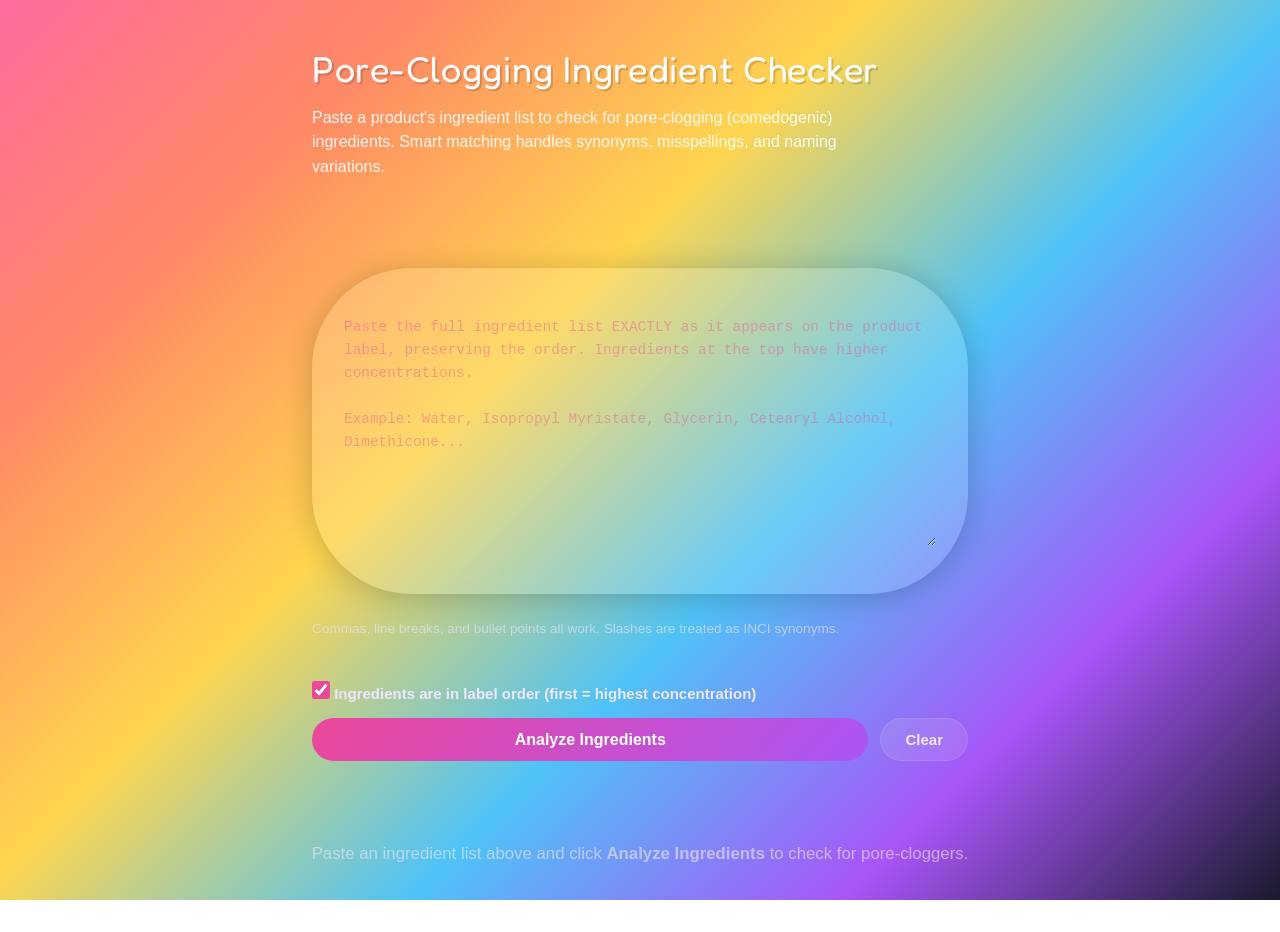
<file: index.html>
<!DOCTYPE html>
<html lang="en">
<head>
  <meta charset="UTF-8">
  <meta name="viewport" content="width=device-width, initial-scale=1.0">
  <title>Pore-Clogging Ingredient Checker</title>
  <link rel="stylesheet" href="styles.css">
  <link href="https://fonts.googleapis.com/css2?family=Fredoka+One&display=swap" rel="stylesheet">
</head>
<body>
  <main class="container">
    <!-- HEADER -->
    <header class="app-header">
      <h1>Pore-Clogging Ingredient Checker</h1>
      <p class="subtitle">Paste a product's ingredient list to check for pore-clogging (comedogenic) ingredients. Smart matching handles synonyms, misspellings, and naming variations.</p>
    </header>

    <!-- INPUT SECTION -->
    <section class="input-section">
      <label for="ingredient-input" class="sr-only">Paste ingredient list</label>
      <div class="cloud-container">
        <div class="cloud-shape">
          <textarea
            id="ingredient-input"
            placeholder="Paste the full ingredient list EXACTLY as it appears on the product label, preserving the order. Ingredients at the top have higher concentrations.&#10;&#10;Example: Water, Isopropyl Myristate, Glycerin, Cetearyl Alcohol, Dimethicone..."
            rows="10"
            aria-describedby="input-help"
          ></textarea>
        </div>
      </div>
      <p id="input-help" class="input-help">Commas, line breaks, and bullet points all work. Slashes are treated as INCI synonyms.</p>
      <p id="input-message" class="input-message" role="alert"></p>

      <div class="input-controls">
        <label class="checkbox-label">
          <input type="checkbox" id="order-checkbox" checked>
          <span>Ingredients are in label order (first = highest concentration)</span>
        </label>

        <div class="button-group">
          <button id="analyze-btn" class="btn btn-primary">Analyze Ingredients</button>
          <button id="clear-btn" class="btn btn-secondary">Clear</button>
        </div>
      </div>
    </section>

    <!-- RESULTS PANEL (hidden initially) -->
    <section id="results" class="results-section" style="display: none;" role="region" aria-live="polite" aria-label="Analysis results">
      <!-- Stale overlay -->
      <div id="stale-overlay" class="stale-overlay" style="display: none;">
        <p id="stale-message" class="stale-message"></p>
      </div>

      <!-- Summary bar (sticky) -->
      <div id="summary-bar" class="summary-bar">
        <!-- Filled by JS -->
      </div>

      <!-- Scientific disclaimer -->
      <div class="disclaimer-banner" role="alert">
        <strong>Important to know:</strong> Pore-clogging (comedogenicity) ratings come primarily from rabbit ear tests — an animal model more sensitive than human skin. An ingredient flagged here doesn't guarantee it will clog YOUR pores. Ratings vary with concentration, and a finished product may behave differently than its individual ingredients. Use this as a starting point, not a final verdict. When in doubt, patch test on a small area first.
      </div>

      <!-- Copy All button -->
      <div class="results-actions">
        <button id="copy-all-btn" class="btn btn-secondary">📋 Copy all results</button>
      </div>

      <!-- Score explanation -->
      <details class="score-explanation">
        <summary>How is this score calculated?</summary>
        <p>The product score starts at 10 and subtracts points for each flagged ingredient.</p>
        <p><strong>Concentration matters:</strong> Cosmetic labels list ingredients in descending order of concentration. The first 7 ingredients are typically present at meaningful levels (>1%). After that, ingredients drop below 1% and can appear in any order — making their concentration harder to gauge.</p>
        <p>A flagged ingredient at position 2 counts much more in the score than the same ingredient at position 20. Look for the 🏷️ <strong>Top 7</strong> badge on results in the high-concentration zone.</p>
        <p>Strongly evidenced pore-cloggers count more than uncertain ones. Short lists (1-2 ingredients) with a strong clogger are penalized more since that ingredient likely dominates the formula.</p>
      </details>

      <!-- Concerns list -->
      <div id="concerns-list" class="concerns-list">
        <!-- Filled by JS -->
      </div>

      <!-- Safe list (collapsible) -->
      <div id="safe-list" class="safe-list-section">
        <!-- Filled by JS -->
      </div>
    </section>

    <!-- EMPTY STATE (shown before first analysis) -->
    <div id="empty-state" class="empty-state">
      <p>Paste an ingredient list above and click <strong>Analyze Ingredients</strong> to check for pore-cloggers.</p>
    </div>
  </main>

  <!-- SCRIPTS — MUST be in this order -->
  <script src="data.js"></script>
  <script src="matcher.js"></script>
  <script src="ui.js"></script>
</body>
</html>
</file>
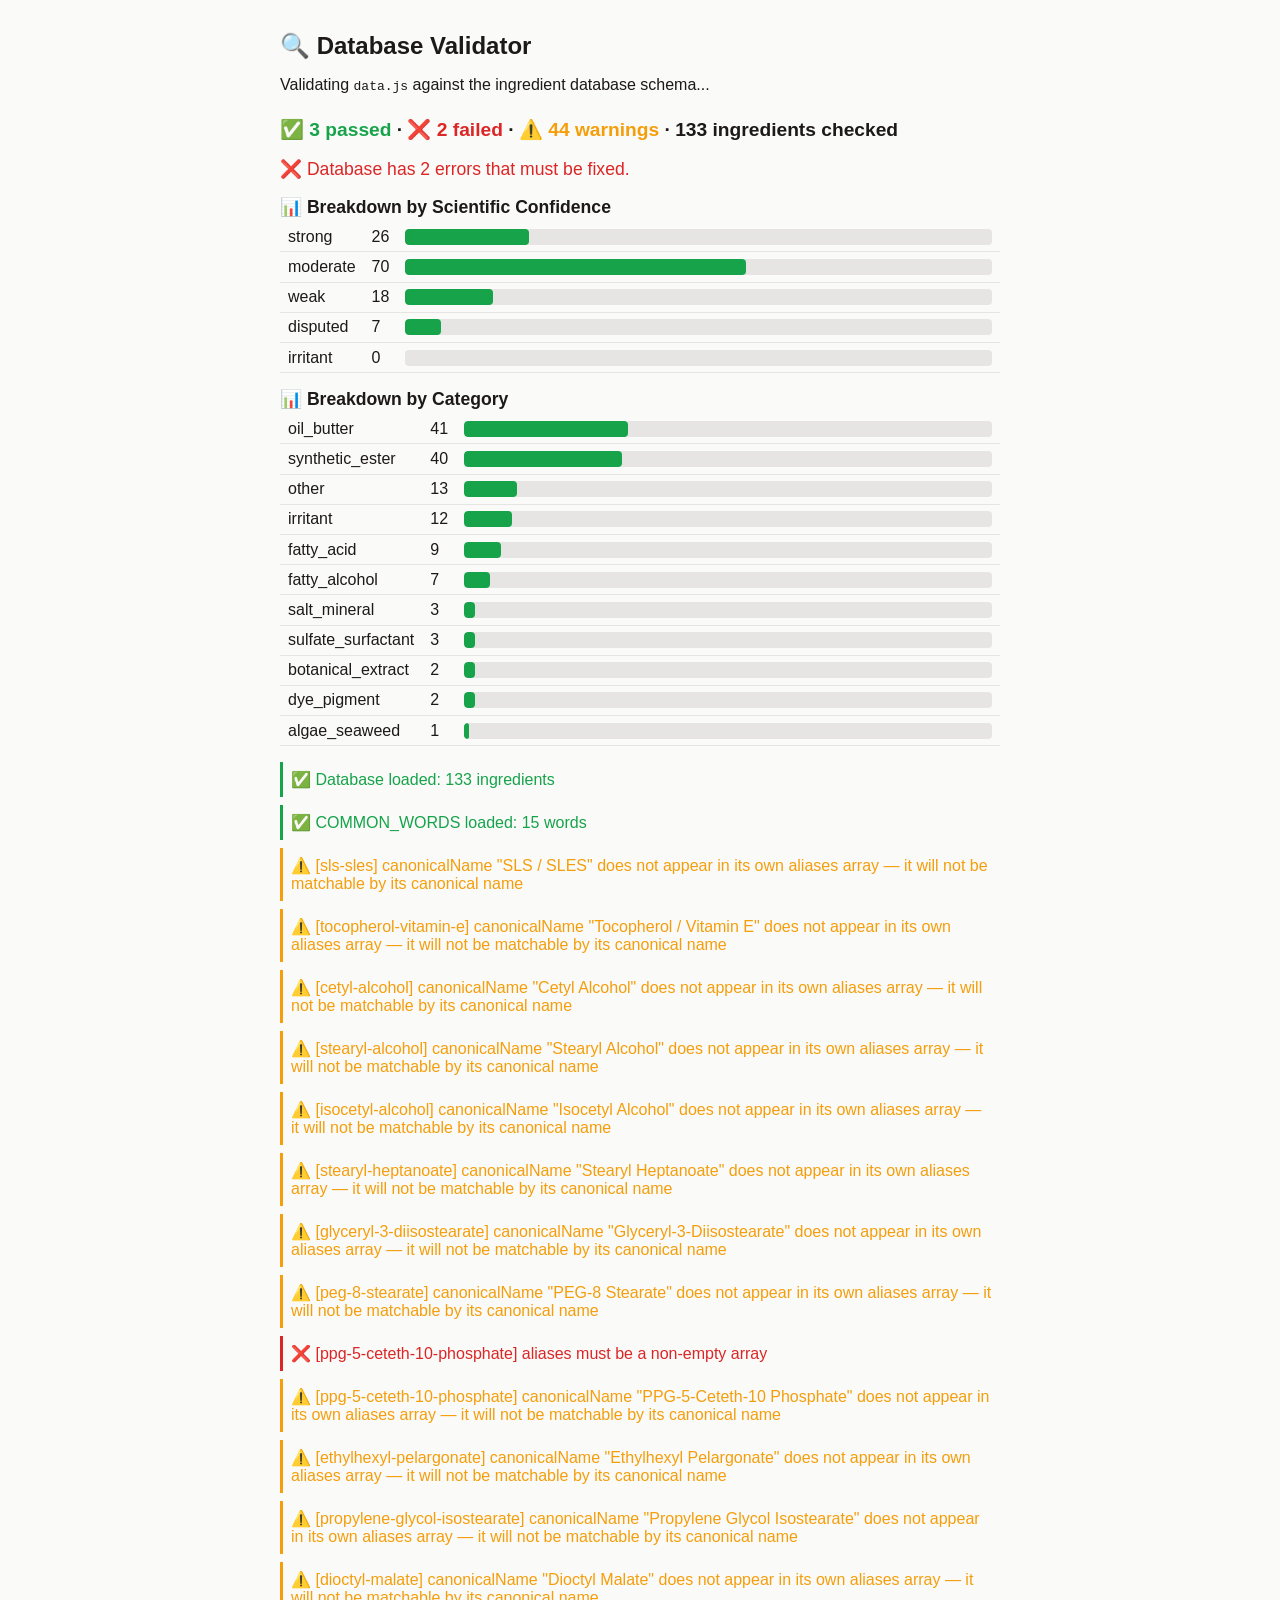
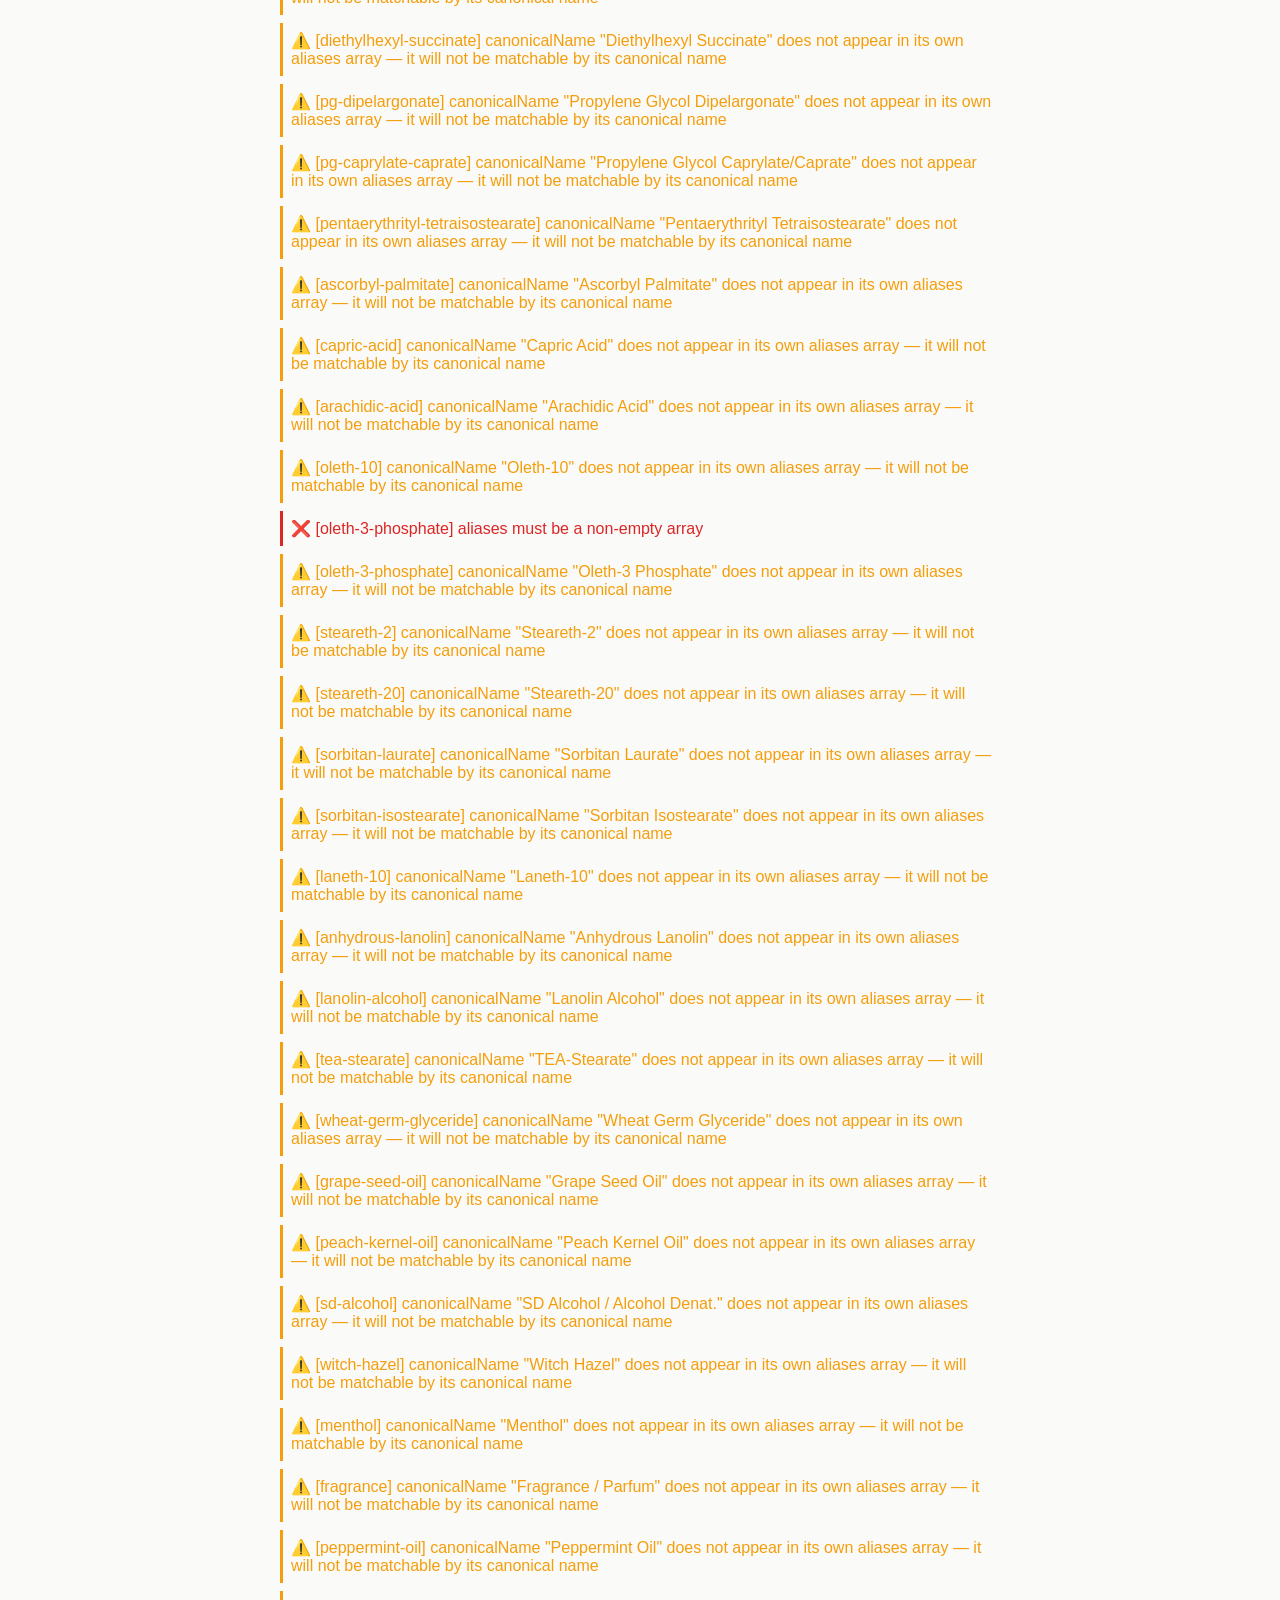
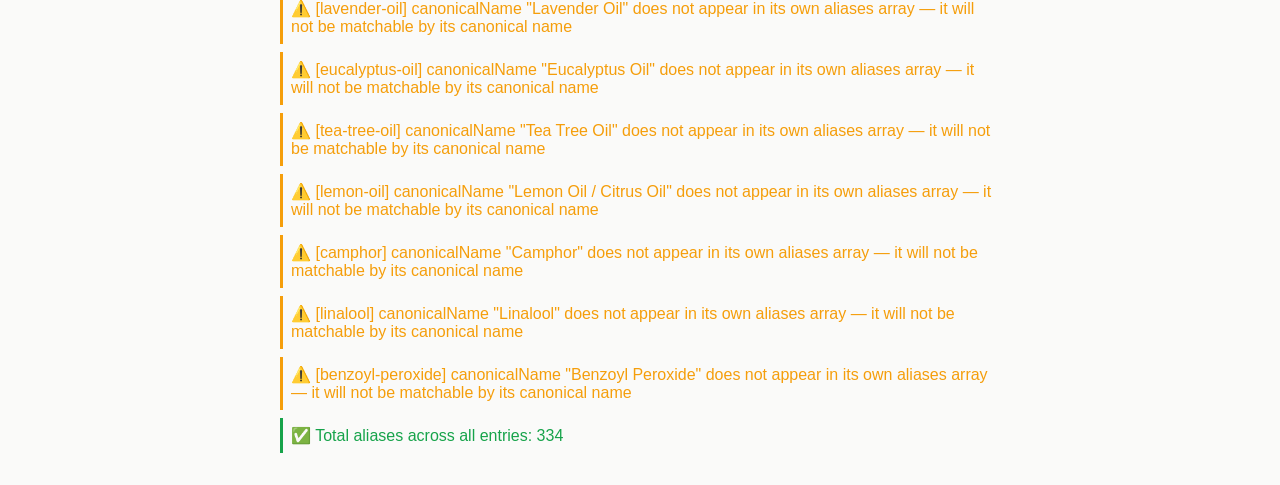
<file: validator.html>
<!DOCTYPE html>
<html lang="en">
<head>
  <meta charset="UTF-8">
  <meta name="viewport" content="width=device-width, initial-scale=1.0">
  <title>Database Validator — Pore-Clogger Checker</title>
  <style>
    body { font-family: -apple-system, BlinkMacSystemFont, sans-serif; max-width: 720px; margin: 2rem auto; padding: 0 1.5rem; color: #1c1917; background: #fafaf9; }
    h1 { font-size: 1.5rem; }
    .pass { color: #16a34a; }
    .fail { color: #dc2626; }
    .warn { color: #f59e0b; }
    .result { margin: 0.5rem 0; padding: 0.5rem; border-left: 3px solid #e7e5e4; }
    .result.pass { border-left-color: #16a34a; }
    .result.fail { border-left-color: #dc2626; }
    .result.warn { border-left-color: #f59e0b; }
    .summary { font-size: 1.2rem; font-weight: 700; margin: 1.5rem 0 1rem; }
    .breakdown { margin: 1rem 0; }
    .breakdown h2 { font-size: 1.1rem; margin: 1rem 0 0.25rem; }
    .breakdown table { width: 100%; border-collapse: collapse; }
    .breakdown th, .breakdown td { text-align: left; padding: 0.35rem 0.5rem; border-bottom: 1px solid #e7e5e4; }
    .breakdown th { font-weight: 600; }
    .breakdown .bar-cell { width: 100%; }
    .breakdown .bar-track { background: #e7e5e4; border-radius: 4px; overflow: hidden; height: 1rem; min-width: 120px; }
    .breakdown .bar-fill { height: 100%; background: #16a34a; border-radius: 4px; transition: width 0.3s ease; }
    pre { background: #fff; padding: 0.75rem; border: 1px solid #e7e5e4; border-radius: 4px; overflow-x: auto; }
  </style>
</head>
<body>
  <h1>🔍 Database Validator</h1>
  <p>Validating <code>data.js</code> against the ingredient database schema...</p>

  <div id="results"></div>

  <script src="data.js"></script>
  <script>
    (function() {
      const results = [];
      let passed = 0, failed = 0, warnings = 0;

      function addResult(type, message) {
        results.push({ type, message });
        if (type === 'pass') passed++;
        else if (type === 'fail') failed++;
        else warnings++;
      }

      // CHECK 1: Database exists and is an array
      if (!window.PORE_CLOGGER_DB || !Array.isArray(window.PORE_CLOGGER_DB)) {
        addResult('fail', 'PORE_CLOGGER_DB is not defined or not an array');
        renderResults();
        throw new Error('Cannot continue');
      }
      addResult('pass', 'Database loaded: ' + window.PORE_CLOGGER_DB.length + ' ingredients');

      // CHECK 2: COMMON_WORDS exists
      if (window.COMMON_WORDS && Array.isArray(window.COMMON_WORDS)) {
        addResult('pass', 'COMMON_WORDS loaded: ' + window.COMMON_WORDS.length + ' words');
      } else {
        addResult('fail', 'COMMON_WORDS is not defined or not an array');
      }

      const db = window.PORE_CLOGGER_DB;
      const VALID_CATEGORIES = ["oil_butter", "algae_seaweed", "synthetic_ester", "fatty_acid", "fatty_alcohol", "sulfate_surfactant", "dye_pigment", "salt_mineral", "botanical_extract", "silicone", "other", "irritant"];
      const VALID_CONFIDENCE = ["strong", "moderate", "weak", "disputed", "irritant"];
      const PLACEHOLDER_PATTERNS = [
        /\[X\]/i, /\[TODO\]/i, /\[fill[ _-]?(in|me)?\]/i,
        /\[mechanism note if known\]/i, /\[specific limitation\]/i,
        /\[specific contradiction\]/i, /\[insert\]/i, /\[TBD\]/i,
        /\[placeholder\]/i, /\[describe\]/i, /\[add\]/i
      ];

      const seenIds = new Set();
      const allAliases = new Map(); // alias text → { entryId, entryName }
      const confidenceCounts = { strong: 0, moderate: 0, weak: 0, disputed: 0 };
      const categoryCounts = {};
      let totalAliases = 0;

      for (const entry of db) {
        const prefix = '[' + entry.id + ']';

        // Required fields
        for (const field of ['id', 'canonicalName', 'aliases', 'category', 'scientificConfidence', 'rationale', 'disputedNote', 'references']) {
          if (entry[field] === undefined) {
            addResult('fail', prefix + ' Missing required field: ' + field);
          }
        }

        // Unique ID
        if (seenIds.has(entry.id)) {
          addResult('fail', prefix + ' Duplicate ID');
        }
        seenIds.add(entry.id);

        // --- Additional check: canonicalName is not empty ---
        if (entry.canonicalName !== undefined) {
          if (typeof entry.canonicalName !== 'string' || entry.canonicalName.trim() === '') {
            addResult('fail', prefix + ' canonicalName is empty or not a string');
          }
        }

        // Valid category
        if (!VALID_CATEGORIES.includes(entry.category)) {
          addResult('fail', prefix + ' Invalid category: "' + entry.category + '"');
        } else {
          // Track category counts
          categoryCounts[entry.category] = (categoryCounts[entry.category] || 0) + 1;
        }

        // Valid scientific confidence
        if (!VALID_CONFIDENCE.includes(entry.scientificConfidence)) {
          addResult('fail', prefix + ' Invalid scientificConfidence: "' + entry.scientificConfidence + '"');
        } else {
          // Track confidence counts
          confidenceCounts[entry.scientificConfidence]++;
        }

        // Aliases is an array with at least 1 entry
        if (!Array.isArray(entry.aliases) || entry.aliases.length === 0) {
          addResult('fail', prefix + ' aliases must be a non-empty array');
        }

        // Check for placeholder text
        const textFields = [entry.rationale, entry.disputedNote].filter(Boolean);
        for (let i = 0; i < textFields.length; i++) {
          const field = textFields[i];
          for (let j = 0; j < PLACEHOLDER_PATTERNS.length; j++) {
            const pattern = PLACEHOLDER_PATTERNS[j];
            if (pattern.test(field)) {
              addResult('fail', prefix + ' Unfilled placeholder "' + pattern + '" found in text');
              break;
            }
          }
        }

        // Non-empty rationale
        if (!entry.rationale || entry.rationale.trim() === '') {
          addResult('fail', prefix + ' Empty rationale');
        }

        // References is an array
        if (!Array.isArray(entry.references)) {
          addResult('fail', prefix + ' references must be an array');
        }

        // Strong/moderate: must have at least 1 reference
        if ((entry.scientificConfidence === 'strong' || entry.scientificConfidence === 'moderate') && entry.references.length === 0) {
          addResult('fail', prefix + ' ' + entry.scientificConfidence + ' confidence requires at least 1 reference');
        }

        // Weak/disputed: must have non-null disputedNote
        if ((entry.scientificConfidence === 'weak' || entry.scientificConfidence === 'disputed') && (!entry.disputedNote || entry.disputedNote.trim() === '')) {
          addResult('fail', prefix + ' ' + entry.scientificConfidence + ' confidence requires non-empty disputedNote');
        }

        // References have label and url
        if (Array.isArray(entry.references)) {
          for (let r = 0; r < entry.references.length; r++) {
            const ref = entry.references[r];
            if (!ref.label || !ref.url) {
              addResult('fail', prefix + ' Reference missing label or url');
            }
            if (ref.url && !ref.url.startsWith('https://')) {
              addResult('warn', prefix + ' Reference URL does not start with https://: ' + ref.url);
            }
          }
        }

        // --- Additional check: canonicalName appears in aliases array ---
        if (Array.isArray(entry.aliases) && entry.canonicalName && entry.canonicalName.trim() !== '') {
          const canonLower = entry.canonicalName.toLowerCase().trim();
          const found = entry.aliases.some(function(a) {
            return a.toLowerCase().trim() === canonLower;
          });
          if (!found) {
            addResult('warn', prefix + ' canonicalName "' + entry.canonicalName + '" does not appear in its own aliases array — it will not be matchable by its canonical name');
          }
        }

        // Track aliases for collision detection
        if (Array.isArray(entry.aliases)) {
          totalAliases += entry.aliases.length;
          for (let a = 0; a < entry.aliases.length; a++) {
            const alias = entry.aliases[a];
            const key = alias.toLowerCase().trim();
            if (allAliases.has(key)) {
              const other = allAliases.get(key);
              addResult('warn', 'Alias collision: "' + alias + '" used by both "' + entry.canonicalName + '" (' + entry.id + ') and "' + other.entryName + '" (' + other.entryId + ')');
            } else {
              allAliases.set(key, { entryId: entry.id, entryName: entry.canonicalName });
            }
          }
        }
      }

      // --- Additional: total aliases pass ---
      addResult('pass', 'Total aliases across all entries: ' + totalAliases);

      renderResults();

      function renderResults() {
        const container = document.getElementById('results');
        let html = '';

        // Summary
        html += '<div class="summary">';
        html += '<span class="pass">✅ ' + passed + ' passed</span> · ';
        if (failed > 0) html += '<span class="fail">❌ ' + failed + ' failed</span> · ';
        if (warnings > 0) html += '<span class="warn">⚠️ ' + warnings + ' warnings</span> · ';
        html += '<span>' + db.length + ' ingredients checked</span>';
        html += '</div>';

        // Overall verdict
        if (failed === 0 && warnings === 0) {
          html += '<p class="pass" style="font-size: 1.1rem;">🎉 All checks passed! The database is clean.</p>';
        } else if (failed === 0) {
          html += '<p class="warn" style="font-size: 1.1rem;">⚠️ Database is valid but has warnings.</p>';
        } else {
          html += '<p class="fail" style="font-size: 1.1rem;">❌ Database has ' + failed + ' errors that must be fixed.</p>';
        }

        // --- Additional: Breakdowns ---
        html += '<div class="breakdown">';
        html += '<h2>📊 Breakdown by Scientific Confidence</h2>';
        html += '<table>';
        const maxConf = Math.max(1, confidenceCounts.strong + confidenceCounts.moderate + confidenceCounts.weak + confidenceCounts.disputed);
        for (const tier of VALID_CONFIDENCE) {
          const count = confidenceCounts[tier] || 0;
          const pct = Math.round((count / maxConf) * 100);
          html += '<tr>';
          html += '<td>' + tier + '</td>';
          html += '<td>' + count + '</td>';
          html += '<td class="bar-cell"><div class="bar-track"><div class="bar-fill" style="width:' + pct + '%;"></div></div></td>';
          html += '</tr>';
        }
        html += '</table>';

        html += '<h2>📊 Breakdown by Category</h2>';
        html += '<table>';
        const sortedCategories = Object.entries(categoryCounts).sort(function(a, b) { return b[1] - a[1]; });
        const maxCat = Math.max(1, db.length);
        for (let c = 0; c < sortedCategories.length; c++) {
          const cat = sortedCategories[c][0];
          const count = sortedCategories[c][1];
          const pct = Math.round((count / maxCat) * 100);
          html += '<tr>';
          html += '<td>' + cat + '</td>';
          html += '<td>' + count + '</td>';
          html += '<td class="bar-cell"><div class="bar-track"><div class="bar-fill" style="width:' + pct + '%;"></div></div></td>';
          html += '</tr>';
        }
        html += '</table>';
        html += '</div>';

        // Detailed results
        for (let i = 0; i < results.length; i++) {
          const r = results[i];
          html += '<div class="result ' + r.type + '">' + (r.type === 'fail' ? '❌' : r.type === 'warn' ? '⚠️' : '✅') + ' ' + r.message + '</div>';
        }

        container.innerHTML = html;
      }
    })();
  </script>
</body>
</html>
</file>
<file: styles.css>
/* ==========================================================================
   Pore-Clogging Ingredient Checker — Stylesheet
   Design system: Lisa Frank meets 90s tropical beach party.
   Rainbow, neon, waves, playful stickers — readable and functional.
   ========================================================================== */

/* ─── CSS Variables ─────────────────────────────────────────────────────── */

:root {
  --bg: #1a1a2e;
  --bg-card: rgba(255,255,255,0.08);
  --text: #f0e6ff;
  --text-muted: rgba(240,230,255,0.6);
  --border: rgba(255,255,255,0.1);

  /* Badge colors (all verified ≥4.5:1 contrast on white text) */
  --badge-red: #be185d;
  --badge-orange: #c2410c;
  --badge-blue: #0f766e;
  --badge-green: #15803d;

  /* Accent/decorative (on dark bg, not for text-on-bg contrast) */
  --accent-pink: #ec4899;
  --accent-yellow: #fbbf24;
  --accent-cyan: #06b6d4;
  --accent-purple: #a855f7;
}

/* ─── Reset & Base ──────────────────────────────────────────────────────── */

*,
*::before,
*::after {
  box-sizing: border-box;
  margin: 0;
  padding: 0;
}

html {
  font-size: 16px;
  -webkit-text-size-adjust: 100%;
}

body {
  font-family: -apple-system, BlinkMacSystemFont, "Segoe UI", Roboto, sans-serif;
  background: linear-gradient(135deg, #ff6b9d 0%, #ff8a65 20%, #ffd54f 40%, #4fc3f7 60%, #a855f7 80%, #1a1a2e 100%);
  background-attachment: fixed;
  color: var(--text);
  line-height: 1.6;
  min-height: 100vh;
}

/* ─── Layout Container ──────────────────────────────────────────────────── */

.container {
  max-width: 720px;
  margin: 0 auto;
  padding: 0;
  position: relative;
  z-index: 1;
}

@media (min-width: 720px) {
  .container {
    padding: 0;
  }
}

/* ─── Header ────────────────────────────────────────────────────────────── */

.app-header {
  background: transparent;
  position: relative;
  z-index: 1;
  padding: 2rem 1.5rem;
  margin-bottom: 0;
}

@media (min-width: 720px) {
  .app-header {
    padding: 2.5rem 2rem;
  }
}

.app-header h1 {
  font-family: "Fredoka One", "Comic Sans MS", sans-serif;
  font-size: 2rem;
  font-weight: 400;
  letter-spacing: 0.02em;
  color: white;
  text-shadow: 2px 2px 0 rgba(0,0,0,0.15);
  margin-bottom: 0.5rem;
}

.app-header .subtitle {
  color: rgba(255,255,255,0.9);
  font-size: 1rem;
  line-height: 1.55;
  max-width: 560px;
}

@media (min-width: 720px) {
  .app-header h1 {
    font-size: 2.25rem;
  }
}

/* ─── Input Section ─────────────────────────────────────────────────────── */

.input-section {
  padding: 1.5rem 1.5rem 0;
}

@media (min-width: 720px) {
  .input-section {
    padding: 2rem 2rem 0;
  }
}

.input-section label {
  display: block;
  font-weight: 600;
  margin-bottom: 0.5rem;
  color: var(--text);
}

#ingredient-input {
  display: block;
  width: 100%;
  background: transparent;
  border: none;
  color: #ec4899;
  outline: none;
  font-family: "SF Mono", Monaco, monospace;
  font-size: 0.9rem;
  line-height: 1.6;
  min-height: 200px;
  resize: vertical;
  position: relative;
  z-index: 1;
}

#ingredient-input:focus {
  border: none;
  outline: none;
  box-shadow: none;
}

#ingredient-input::placeholder {
  color: rgba(236, 72, 153, 0.4);
}

/* ─── Cloud Textarea Container ───────────────────────────────────────────── */

.cloud-container {
  display: flex;
  justify-content: center;
  padding: 1rem 0;
  position: relative;
}

.cloud-shape {
  position: relative;
  width: 100%;
  max-width: 680px;
  background: rgba(255, 255, 255, 0.15);
  backdrop-filter: blur(8px);
  -webkit-backdrop-filter: blur(8px);
  border-radius: 100px;
  padding: 3rem 2rem;
  box-shadow: 0 4px 30px rgba(0, 0, 0, 0.2);
}

/* Inline message below textarea */
.input-message {
  font-size: 0.875rem;
  color: var(--accent-pink);
  margin-top: 0.5rem;
  min-height: 1.25em;
  transition: opacity 0.2s;
}

.input-message:empty {
  opacity: 0;
}

.input-help {
  color: var(--text-muted);
  font-size: 0.85rem;
  margin-top: 0.5rem;
}

/* Input controls (checkbox + buttons) */
.input-controls {
  margin: 1rem 0;
}

.checkbox-label {
  display: flex;
  align-items: center;
  gap: 0.5rem;
  font-size: 0.9375rem;
  color: var(--text);
  cursor: pointer;
  user-select: none;
  font-weight: 400;
}

.checkbox-label input[type="checkbox"] {
  width: 1.125rem;
  height: 1.125rem;
  accent-color: var(--accent-pink);
  cursor: pointer;
  flex-shrink: 0;
}

.checkbox-label input[type="checkbox"]:focus-visible {
  outline: 2px solid var(--accent-pink);
  outline-offset: 2px;
}

/* ─── Buttons ───────────────────────────────────────────────────────────── */

.button-group {
  display: flex;
  gap: 0.75rem;
  margin-top: 0.75rem;
}

.btn {
  display: inline-flex;
  align-items: center;
  justify-content: center;
  padding: 0.75rem 1.5rem;
  font-family: inherit;
  font-size: 0.9375rem;
  font-weight: 600;
  border: none;
  border-radius: 8px;
  cursor: pointer;
  transition: transform 0.15s ease, box-shadow 0.15s ease, background-color 0.15s ease;
  white-space: nowrap;
}

.btn:focus-visible {
  outline: 2px solid var(--accent-pink);
  outline-offset: 2px;
}

.btn-primary {
  flex: 1;
  background: linear-gradient(135deg, #ec4899, #a855f7);
  color: white;
  border: none;
  border-radius: 50px;
  padding: 0.75rem 2rem;
  font-weight: 700;
  font-size: 1rem;
  cursor: pointer;
  transition: transform 0.15s ease, box-shadow 0.15s ease;
}

.btn-primary:hover {
  transform: scale(1.03);
  box-shadow: 0 4px 15px rgba(236, 72, 153, 0.5);
}

.btn-primary:active {
  transform: scale(0.98);
}

.btn-secondary {
  background: rgba(255,255,255,0.1);
  color: var(--text);
  border: 1px solid var(--border);
  border-radius: 50px;
  padding: 0.75rem 1.5rem;
  font-weight: 600;
  cursor: pointer;
  transition: background 0.2s ease;
}

.btn-secondary:hover {
  background: rgba(255,255,255,0.15);
}

.btn-secondary:active {
  background: rgba(255,255,255,0.2);
}

@media (max-width: 480px) {
  .button-group {
    flex-direction: column;
  }

  .btn {
    width: 100%;
  }
}

/* ─── Results Panel ─────────────────────────────────────────────────────── */

#results {
  scroll-margin-top: 5rem;
  padding: 0 1.5rem 1.5rem;
}

@media (min-width: 720px) {
  #results {
    padding: 0 2rem 2rem;
  }
}

/* ─── Summary Bar (sticky) ──────────────────────────────────────────────── */

.summary-bar {
  position: sticky;
  top: 0;
  z-index: 10;
  background: rgba(26, 26, 46, 0.97);
  backdrop-filter: blur(16px);
  -webkit-backdrop-filter: blur(16px);
  border-bottom: 1px solid var(--border);
  padding: 0.75rem 1rem;
  display: flex;
  flex-wrap: wrap;
  gap: 0.75rem;
  align-items: center;
  color: var(--text);
  font-size: 0.9rem;
  margin: 0 -1.5rem 1rem;
  border-radius: 0;
}

@media (min-width: 720px) {
  .summary-bar {
    margin: 0 -2rem 1rem;
  }
}

.count-badge {
  display: inline-flex;
  align-items: center;
  padding: 0.2rem 0.6rem;
  border-radius: 100px;
  font-size: 0.8125rem;
  font-weight: 600;
  line-height: 1.4;
  white-space: nowrap;
}

.count-badge.concern {
  background-color: rgba(190, 24, 93, 0.25);
  color: var(--accent-pink);
}

.count-badge.uncertain {
  background-color: rgba(6, 182, 212, 0.2);
  color: var(--accent-cyan);
}

.count-badge.safe {
  background-color: rgba(21, 128, 61, 0.2);
  color: #4ade80;
}

/* ─── Disclaimer Banner ─────────────────────────────────────────────────── */

.disclaimer-banner {
  background: rgba(251, 191, 36, 0.2);
  backdrop-filter: blur(8px);
  -webkit-backdrop-filter: blur(8px);
  border-left: 4px solid var(--accent-yellow);
  padding: 1rem;
  margin: 1rem 0;
  border-radius: 0 8px 8px 0;
  font-size: 0.85rem;
  color: var(--text-muted);
  line-height: 1.55;
}

.disclaimer-banner strong {
  color: var(--accent-yellow);
}

/* ─── Results Actions ───────────────────────────────────────────────────── */

.results-actions {
  display: flex;
  justify-content: flex-end;
  margin-top: 1rem;
  margin-bottom: 1rem;
}

#copy-all-btn {
  font-size: 0.8125rem;
}

/* ─── Concern Items ──────────────────────────────────────────────────────── */

.result-item {
  background: rgba(26, 26, 46, 0.75);
  backdrop-filter: blur(16px);
  -webkit-backdrop-filter: blur(16px);
  border: 2px solid var(--border);
  border-radius: 12px;
  margin-bottom: 1rem;
  position: relative;
  overflow: visible;
  transition: transform 0.2s ease, box-shadow 0.2s ease;
}

.result-item:hover {
  transform: rotate(-0.5deg) scale(1.01);
  box-shadow: 0 4px 20px rgba(0,0,0,0.3);
}

/* Tier-specific left border accent */
.result-item.likely {
  border-left: 4px solid var(--badge-red);
  border-color: var(--badge-red);
}

.result-item.possible {
  border-left: 4px solid var(--badge-orange);
  border-color: var(--badge-orange);
}

.result-item.uncertain {
  border-left: 4px solid var(--badge-blue);
  border-color: var(--badge-blue);
}

.result-item.safe {
  border-left: 4px solid var(--badge-green);
  border-color: var(--badge-green);
}

/* ─── Result Header (clickable row) ─────────────────────────────────────── */

.result-header {
  display: flex;
  flex-wrap: wrap;
  align-items: center;
  gap: 0.5rem;
  width: 100%;
  padding: 0.875rem 1rem;
  background: none;
  border: none;
  text-align: left;
  font-family: inherit;
  font-size: 0.9375rem;
  cursor: pointer;
  color: var(--text);
  transition: transform 0.25s ease;
  overflow: hidden;
}

.result-header:hover {
  background-color: rgba(255,255,255,0.05);
}

.result-header:focus-visible {
  outline: 2px solid var(--accent-pink);
  outline-offset: -2px;
}

.result-item.expanded .result-header {
  transform: scale(1.01);
}

/* ─── Tier Badge ────────────────────────────────────────────────────────── */

.tier-badge {
  display: inline-flex;
  align-items: center;
  gap: 0.25rem;
  padding: 0.2rem 0.55rem;
  border-radius: 100px;
  font-size: 0.75rem;
  font-weight: 700;
  text-transform: uppercase;
  letter-spacing: 0.03em;
  white-space: nowrap;
  flex-shrink: 0;
}

/* New named badge classes */
.badge-red {
  background-color: var(--badge-red);
  color: #ffffff;
  border-radius: 6px;
  padding: 0.3rem 0.7rem;
  font-weight: 700;
  font-size: 0.85rem;
  box-shadow: 0 2px 8px rgba(190, 24, 93, 0.3);
}

.badge-orange {
  background-color: var(--badge-orange);
  color: #ffffff;
  border-radius: 6px;
  padding: 0.3rem 0.7rem;
  font-weight: 700;
  font-size: 0.85rem;
  box-shadow: 0 2px 8px rgba(194, 65, 12, 0.3);
}

.badge-blue {
  background-color: var(--badge-blue);
  color: #ffffff;
  border-radius: 6px;
  padding: 0.3rem 0.7rem;
  font-weight: 700;
  font-size: 0.85rem;
  box-shadow: 0 2px 8px rgba(15, 118, 110, 0.3);
}

.badge-green {
  background-color: var(--badge-green);
  color: #ffffff;
  border-radius: 6px;
  padding: 0.3rem 0.7rem;
  font-weight: 700;
  font-size: 0.85rem;
  box-shadow: 0 2px 8px rgba(21, 128, 61, 0.3);
}

/* ─── Ingredient Name ───────────────────────────────────────────────────── */

.ingredient-name {
  color: var(--text);
  font-weight: 600;
  font-size: 0.9375rem;
  flex: 1 1 auto;
  min-width: 0;
  word-break: break-word;
}

/* ─── Position Badge ────────────────────────────────────────────────────── */

.position-badge {
  font-size: 0.8125rem;
  color: var(--text-muted);
  white-space: nowrap;
}

/* ─── Match Info ────────────────────────────────────────────────────────── */

.match-info {
  font-size: 0.8125rem;
  color: var(--text-muted);
  white-space: nowrap;
}

/* ─── Expand/Collapse Indicator ─────────────────────────────────────────── */

.expand-icon {
  font-size: 0.75rem;
  color: var(--text-muted);
  transition: transform 0.25s ease;
  flex-shrink: 0;
  margin-left: auto;
}

.result-item.expanded .expand-icon {
  transform: rotate(90deg);
}

/* ─── Dossier Panel ─────────────────────────────────────────────────────── */

.dossier-content {
  max-height: 0;
  overflow: hidden;
  border-top: 1px solid transparent;
  padding: 0 1rem;
  background: rgba(255,255,255,0.03);
  transition: max-height 0.4s cubic-bezier(0.34, 1.56, 0.64, 1),
              padding 0.4s ease,
              border-color 0.2s ease;
}

.result-item.expanded .dossier-content {
  max-height: 600px;
  padding: 1rem;
  border-top-color: var(--border);
}

.concentration-note {
  font-size: 0.875rem;
  color: var(--text);
  margin-bottom: 0.75rem;
  line-height: 1.5;
}

.dossier-details {
  font-size: 0.875rem;
  line-height: 1.55;
}

/* ─── Star Rating ───────────────────────────────────────────────────────── */

.star-rating {
  display: flex;
  align-items: center;
  gap: 0.5rem;
  margin-bottom: 0.75rem;
}

.stars {
  color: var(--accent-yellow);
  font-size: 1.1rem;
  letter-spacing: 0.1em;
}

.star-label {
  color: var(--text-muted);
  font-size: 0.8rem;
  font-style: italic;
}

/* ─── Category Badge ────────────────────────────────────────────────────── */

.category-badge {
  display: inline-block;
  padding: 0.2rem 0.55rem;
  background-color: rgba(255,255,255,0.08);
  color: var(--text-muted);
  border-radius: 4px;
  font-size: 0.75rem;
  font-weight: 600;
  margin-bottom: 0.5rem;
}

/* ─── Rationale Text ────────────────────────────────────────────────────── */

.rationale {
  color: var(--text);
  margin-bottom: 0.5rem;
}

/* ─── Disputed Note ─────────────────────────────────────────────────────── */

.disputed-note {
  background-color: rgba(239, 68, 68, 0.15);
  border-left: 3px solid #ef4444;
  padding: 0.5rem 0.75rem;
  margin: 0.75rem 0;
  border-radius: 0 4px 4px 0;
  font-size: 0.8125rem;
  color: #fca5a5;
  line-height: 1.45;
}

/* ─── References ────────────────────────────────────────────────────────── */

.references {
  display: flex;
  flex-wrap: wrap;
  gap: 0.5rem;
  margin-top: 0.75rem;
}

.ref-link {
  display: inline-block;
  padding: 0.3rem 0.65rem;
  background-color: rgba(255,255,255,0.08);
  color: var(--text);
  border-radius: 100px;
  font-size: 0.8125rem;
  font-weight: 500;
  text-decoration: none;
  transition: background-color 0.15s ease, color 0.15s ease;
}

.ref-link:hover {
  background-color: rgba(255,255,255,0.15);
}

.ref-link:focus-visible {
  outline: 2px solid var(--accent-pink);
  outline-offset: 2px;
}

/* ─── Copy Dossier Button ───────────────────────────────────────────────── */

.copy-dossier-btn {
  display: inline-flex;
  align-items: center;
  gap: 0.3rem;
  margin-top: 0.75rem;
  padding: 0.4rem 0.75rem;
  background-color: rgba(255,255,255,0.08);
  border: 1px solid var(--border);
  border-radius: 6px;
  font-family: inherit;
  font-size: 0.8125rem;
  font-weight: 500;
  color: var(--text-muted);
  cursor: pointer;
  transition: background-color 0.15s ease, border-color 0.15s ease;
}

.copy-dossier-btn:hover {
  background-color: rgba(255,255,255,0.12);
  border-color: rgba(255,255,255,0.2);
}

.copy-dossier-btn:focus-visible {
  outline: 2px solid var(--accent-pink);
  outline-offset: 2px;
}

/* ─── Sparkle Divider ───────────────────────────────────────────────────── */

.sparkle-divider {
  text-align: center;
  color: var(--accent-pink);
  opacity: 0.4;
  font-size: 1.2rem;
  margin: 0.5rem 0;
  user-select: none;
  letter-spacing: 0.5em;
}

/* ─── Rule of 7 Badge ────────────────────────────────────────────────────── */

.rule-7-badge {
  display: inline-block;
  font-size: 0.7rem;
  padding: 0.15rem 0.5rem;
  background: rgba(251, 191, 36, 0.15);
  color: #fbbf24;
  border-radius: 50px;
  border: 1px solid rgba(251, 191, 36, 0.25);
  margin-left: 0.5rem;
  white-space: nowrap;
}

/* ─── Product Score ─────────────────────────────────────────────────────── */

.product-score {
  display: inline-block;
  padding: 0.3rem 0.8rem;
  border-radius: 50px;
  font-weight: 700;
  font-size: 0.9rem;
  margin-left: auto;
}

.product-score.score-excellent { background: rgba(21, 128, 61, 0.2); color: #4ade80; border: 1px solid rgba(74, 222, 128, 0.3); }
.product-score.score-good { background: rgba(15, 118, 110, 0.2); color: #5eead4; border: 1px solid rgba(94, 234, 212, 0.3); }
.product-score.score-fair { background: rgba(194, 65, 12, 0.2); color: #fb923c; border: 1px solid rgba(251, 146, 60, 0.3); }
.product-score.score-caution { background: rgba(190, 24, 93, 0.2); color: #fb7185; border: 1px solid rgba(251, 113, 133, 0.3); }
.product-score.score-risk { background: rgba(190, 24, 93, 0.3); color: #fda4af; border: 1px solid rgba(253, 164, 175, 0.4); }

/* ─── Score Explanation ─────────────────────────────────────────────────── */

.score-explanation {
  margin: 0.5rem 0 1rem;
  padding: 0.5rem 0.75rem;
  background: rgba(255, 255, 255, 0.03);
  border-radius: 8px;
  font-size: 0.8rem;
  color: var(--text-muted);
}
.score-explanation summary {
  cursor: pointer;
  font-weight: 600;
  color: var(--text);
  font-size: 0.85rem;
}
.score-explanation p {
  margin-top: 0.5rem;
  line-height: 1.5;
}

/* ─── Safe List ─────────────────────────────────────────────────────────── */

#safe-list {
  margin-top: 1rem;
  border: 1px solid var(--border);
  border-radius: 8px;
  overflow: hidden;
}

.safe-toggle {
  display: flex;
  align-items: center;
  gap: 0.4rem;
  width: 100%;
  padding: 0.75rem 1rem;
  background-color: transparent;
  border: none;
  font-family: inherit;
  font-size: 0.9375rem;
  font-weight: 600;
  color: var(--text);
  cursor: pointer;
  transition: background-color 0.15s ease;
}

.safe-toggle:hover {
  background-color: rgba(255,255,255,0.05);
}

.safe-toggle:focus-visible {
  outline: 2px solid var(--accent-pink);
  outline-offset: -2px;
}

.safe-ingredients {
  padding: 0.75rem 1rem;
  border-top: 1px solid var(--border);
  background-color: rgba(26, 26, 46, 0.75);
  backdrop-filter: blur(12px);
  -webkit-backdrop-filter: blur(12px);
  font-size: 0.875rem;
  color: var(--text-muted);
  line-height: 1.65;
}

/* ─── Empty State ───────────────────────────────────────────────────────── */

.empty-state {
  text-align: center;
  padding: 4rem 1.5rem;
  color: var(--text-muted);
  font-size: 1.05rem;
}

.empty-message {
  text-align: center;
  padding: 2rem 1rem;
  color: var(--text-muted);
  font-size: 0.9375rem;
  background-color: var(--bg-card);
  border: 1px solid var(--border);
  border-radius: 8px;
}

/* ─── Stale Overlay ──────────────────────────────────────────────────────── */

.stale-overlay {
  position: absolute;
  inset: 0;
  background-color: rgba(26, 26, 46, 0.85);
  display: flex;
  align-items: center;
  justify-content: center;
  z-index: 5;
  border-radius: 8px;
}

.stale-message {
  background-color: rgba(26, 26, 46, 0.98);
  border: 1px solid var(--border);
  border-radius: 8px;
  padding: 1.5rem 2rem;
  max-width: 90%;
  text-align: center;
  font-size: 0.9375rem;
  color: var(--text-muted);
  line-height: 1.5;
  box-shadow: 0 4px 12px rgba(0, 0, 0, 0.3);
}

.results-section {
  position: relative;
}

/* ─── Screen Reader Only ─────────────────────────────────────────────────── */

.sr-only {
  position: absolute;
  width: 1px;
  height: 1px;
  padding: 0;
  margin: -1px;
  overflow: hidden;
  clip: rect(0, 0, 0, 0);
  white-space: nowrap;
  border: 0;
}

/* ─── Focus Visible ─────────────────────────────────────────────────────── */

*:focus-visible {
  outline: 2px solid var(--accent-pink);
  outline-offset: 2px;
}

/* ─── Reduced Motion ────────────────────────────────────────────────────── */

@media (prefers-reduced-motion: reduce) {
  *,
  *::before,
  *::after {
    animation-duration: 0.01ms !important;
    animation-iteration-count: 1 !important;
    transition-duration: 0.01ms !important;
    scroll-behavior: auto !important;
  }
}

/* ─── Irritant Styles ─────────────────────────────────────────────────── */

.badge-purple {
  background-color: #7c3aed;
  color: #ffffff;
  border-radius: 6px;
  padding: 0.3rem 0.7rem;
  font-weight: 700;
  font-size: 0.85rem;
  box-shadow: 0 2px 8px rgba(124, 58, 237, 0.3);
}

.irritant-badge {
  display: inline-block;
  font-size: 0.7rem;
  padding: 0.15rem 0.5rem;
  background: rgba(124, 58, 237, 0.15);
  color: #a78bfa;
  border-radius: 50px;
  border: 1px solid rgba(124, 58, 237, 0.25);
  margin-left: 0.5rem;
  white-space: nowrap;
}

.irritant-note {
  margin: 0.75rem 0;
  padding: 0.75rem;
  background: rgba(124, 58, 237, 0.1);
  border-left: 3px solid #7c3aed;
  border-radius: 0 6px 6px 0;
  font-size: 0.85rem;
  color: #c4b5fd;
  line-height: 1.5;
}

.count-badge.irritant {
  background: rgba(124, 58, 237, 0.2);
  color: #a78bfa;
  border: 1px solid rgba(124, 58, 237, 0.3);
}

/* ─── Print Styles ───────────────────────────────────────────────────────── */

@media print {
  body {
    background: #ffffff !important;
    color: #1c1917 !important;
  }

  .container {
    max-width: 100%;
    padding: 0.5in !important;
  }

  .app-header {
    background: #ffffff !important;
    padding: 0.5rem 0 !important;
  }

  .app-header h1 {
    color: #1c1917 !important;
    text-shadow: none !important;
  }

  .app-header .subtitle {
    color: #44403c !important;
  }

  /* Remove dark bg, gradients, shadows, animations */
  .result-item {
    background: #ffffff;
    border: 1px solid #ccc;
    break-inside: avoid;
    page-break-inside: avoid;
  }

  .result-item.likely,
  .result-item.possible,
  .result-item.uncertain,
  .result-item.safe {
    border-color: #ccc;
    border-left-width: 4px;
  }

  .badge-red, .badge-orange, .badge-blue, .badge-green, .badge-purple {
    color: #ffffff !important;
    -webkit-print-color-adjust: exact;
    print-color-adjust: exact;
  }

  /* Force dossiers open */
  .dossier-content {
    max-height: none !important;
    display: block !important;
    border-top: 1px solid #ccc !important;
    padding: 1rem !important;
  }

  /* Show URLs */
  a[href]::after {
    content: " (" attr(href) ")";
    font-size: 0.8em;
    word-break: break-all;
  }

  /* Hide interactive elements */
  .btn-primary, .btn-secondary, .stale-overlay, #ingredient-input,
  #analyze-btn, #clear-btn, .sparkle-divider,
  .disclaimer-banner, .input-controls, .input-help,
  .pixel-art, .cloud-container {
    display: none !important;
  }

  .summary-bar {
    position: static !important;
    box-shadow: none !important;
    border: 1px solid #000000 !important;
    background: #ffffff !important;
  }

  .summary-bar .count-badge {
    border: 1px solid #000000;
    color: #000000;
    background-color: #ffffff;
  }

  .result-header {
    background-color: #ffffff !important;
    color: #000000 !important;
  }

  .dossier-details,
  .safe-toggle,
  .safe-ingredients {
    background-color: #ffffff !important;
    color: #000000 !important;
  }

  .tier-badge {
    border: 1px solid #000000;
    background-color: #ffffff !important;
    color: #000000 !important;
  }

  .ref-link {
    display: block;
    border: none;
    background: none;
    padding: 0.15rem 0;
    color: #000000;
    text-decoration: underline;
  }

  .references {
    display: block;
  }

  .disputed-note {
    border: 1px solid #000000;
    background-color: #ffffff;
    color: #000000;
  }

  .ingredient-name,
  .position-badge,
  .match-info,
  .expand-icon,
  .rationale,
  .concentration-note,
  .category-badge,
  .star-label {
    color: #000000 !important;
  }

  .stars {
    color: #000000 !important;
  }

  .stale-message {
    background-color: #ffffff !important;
    color: #000000 !important;
  }

  .safe-toggle {
    display: none;
  }

  .safe-ingredients {
    display: block !important;
  }

  .result-item.expanded .expand-icon {
    transform: rotate(90deg);
  }

  .empty-state,
  .empty-message {
    color: #000000 !important;
  }

  .cloud-shape {
    background: #ffffff !important;
    backdrop-filter: none !important;
    -webkit-backdrop-filter: none !important;
    border-radius: 0 !important;
    box-shadow: none !important;
  }
  .cloud-shape::before,
  .cloud-shape::after,
  .cloud-container::before,
  .cloud-container::after {
    display: none !important;
  }
}
</file>
